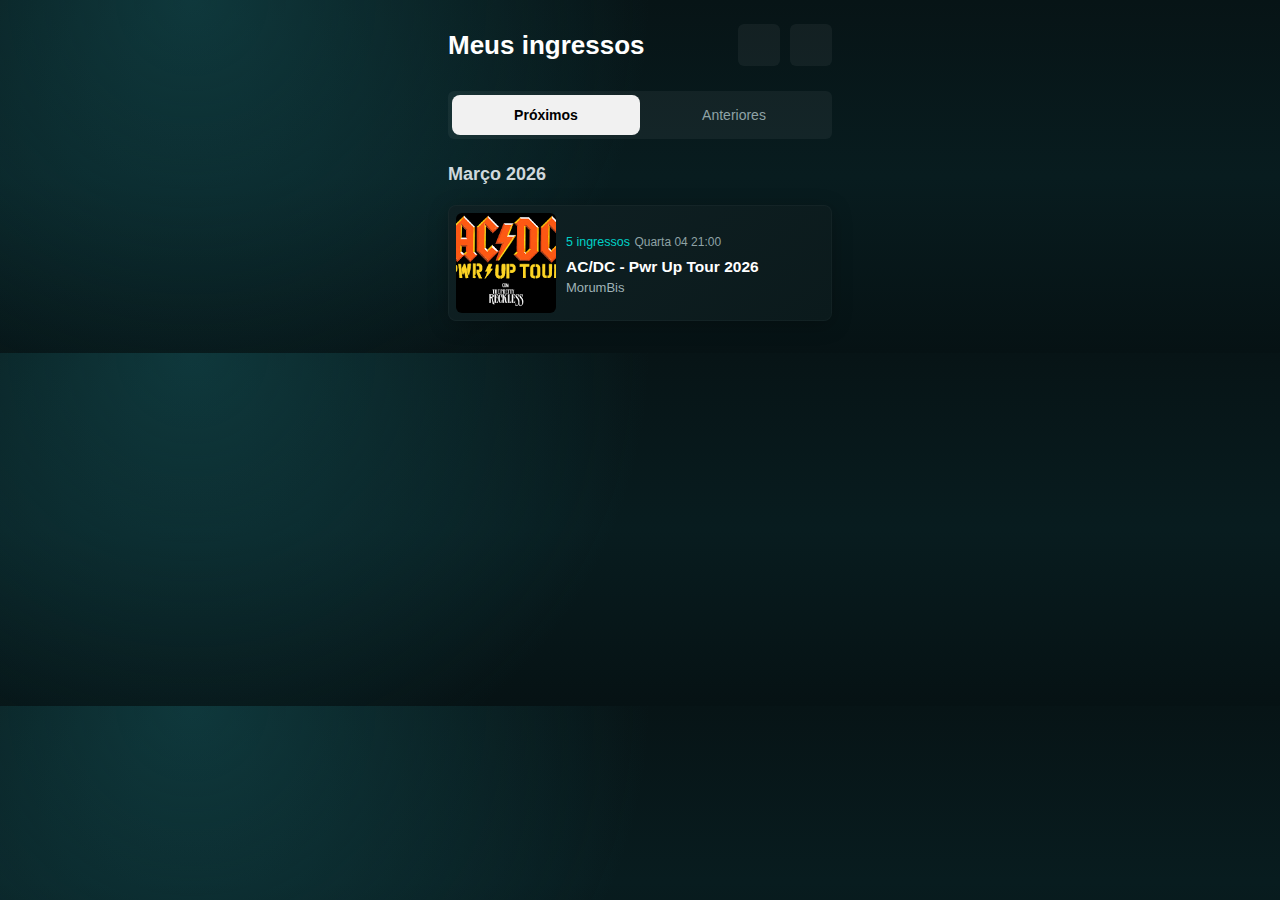
<file: index.html>
<!DOCTYPE html>
<html lang="pt-br">
<head>
  <meta charset="UTF-8">
  <meta name="viewport" content="width=device-width, initial-scale=1.0">
  <title>Meus ingressos</title>

  <link rel="stylesheet" href="home.css">
</head>
<body>

<div class="container">

  <!-- HEADER -->
  <header class="header">
    <h1>Meus ingressos</h1>

    <div class="icons">
      <div class="icon"></div>
      <div class="icon"></div>
    </div>
  </header>

  <!-- TABS -->
  <div class="tabs">
    <button class="tab active">Próximos</button>
    <button class="tab">Anteriores</button>
    
  </div>

  <!-- MÊS -->
  <h2 class="month">Março 2026</h2>


  <a href="ingresso.html" class="event-card">
    
    <img src="assets/acdc.png" class="thumb">

    <div class="event-info">
      <div class="top-line">
        <span class="qtd">5 ingressos</span>
        <span class="date">Quarta 04 21:00</span>
      </div>

      <h3>AC/DC - Pwr Up Tour 2026</h3>
      <p>MorumBis</p>
    </div>

  </a>

</div>

</body>
</html>
</file>
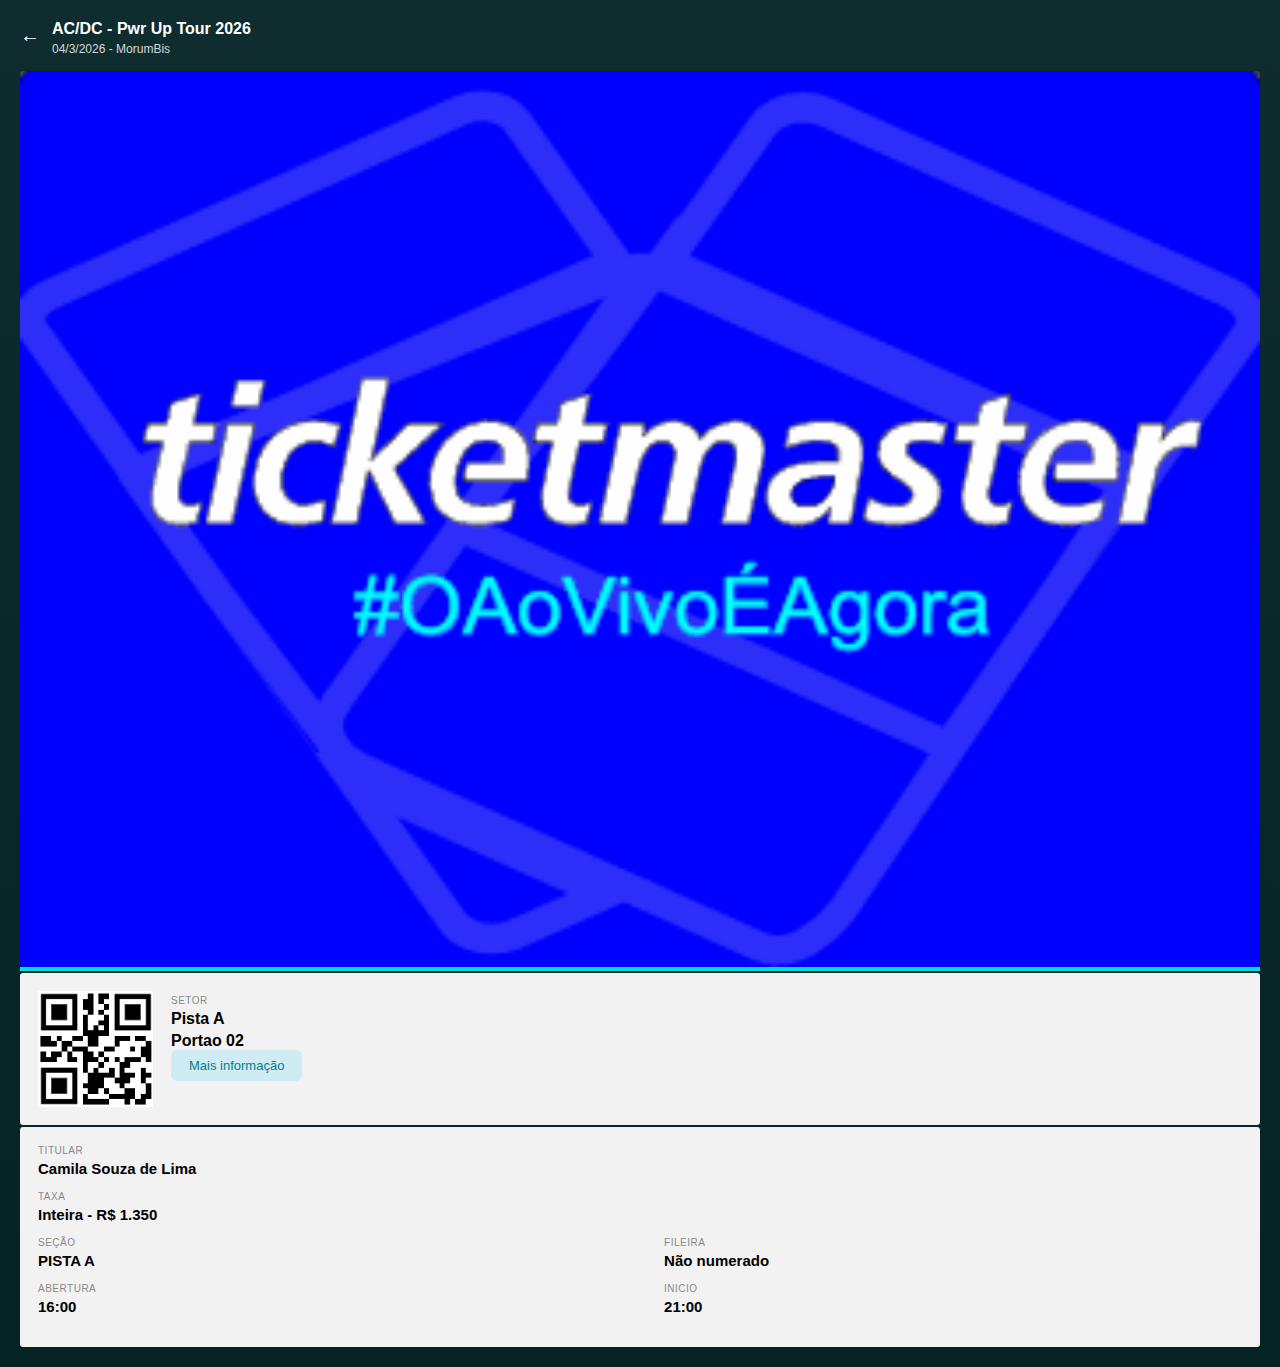
<file: ingresso.html>
<!DOCTYPE html>
<html lang="pt-br">
<head>
<meta charset="UTF-8">
<meta name="viewport" content="width=device-width, initial-scale=1.0">
<title>Ingresso</title>
<link rel="stylesheet" href="style.css">
</head>
<body>

<div class="page">

  <div class="event-header">
    <a href="index.html" class="back">←</a>
    <div>
      <h1>AC/DC - Pwr Up Tour 2026</h1>
      <p>04/3/2026 - MorumBis</p>
      
    </div>
  </div>

  <div class="carousel">

<div class="carousel-track">

  <!-- INGRESSO 1 -->
  <div class="ticket-wrapper">
    <div class="ticketmaster-img">
      <img src="assets/ticketmaster.png">
    </div>

    <div class="progress-container">
      <div class="progress-bar"></div>
    </div>

    <div class="ticket-card top-card">
      <div class="ticket-top">
        <div class="qr-area">
          <img src="assets/qr1.png" class="qr-img">
        </div>

        <div class="ticket-side">

  <div class="side-block">
    <span class="mini-label">SETOR</span>
    <span class="sector-name">Pista A</span>
  </div>

  <div class="side-block acesso">
  <span class="mini-label"></span>
  <span class="sector-name acesso-value">Portao 02</span>
</div>

  <button class="more-info-btn">Mais informação</button>

</div>
      </div>
    </div>

    <div class="ticket-card info-card">
      <div class="info-full">
        <span class="mini-label">TITULAR</span>
        <span class="info-value">Camila Souza de Lima</span>
      </div>

      <div class="info-full">
        <span class="mini-label">TAXA</span>
        <span class="info-value">Inteira - R$ 1.350</span>
      </div>

      <div class="info-row">
        <div>
          <span class="mini-label">SEÇÃO</span>
          <span class="info-value">PISTA A</span>
        </div>
        <div>
          <span class="mini-label">FILEIRA</span>
          <span class="info-value">Não numerado</span>
        </div>
      </div>

      <div class="info-row">
        <div>
          <span class="mini-label">ABERTURA</span>
          <span class="info-value">16:00</span>
        </div>
        <div>
          <span class="mini-label">INICIO</span>
          <span class="info-value">21:00</span>
        </div>
      </div>
    </div>
  </div>


  <!-- INGRESSO 2 -->
  <div class="ticket-wrapper">
    <div class="ticketmaster-img">
      <img src="assets/ticketmaster.png">
    </div>

    <div class="progress-container">
      <div class="progress-bar"></div>
    </div>

    <div class="ticket-card top-card">
      <div class="ticket-top">
        <div class="qr-area">
          <img src="assets/qr1.png" class="qr-img">
        </div>

        <div class="ticket-side">

  <div class="side-block">
    <span class="mini-label">SETOR</span>
    <span class="sector-name">Pista B</span>
  </div>

  <div class="side-block acesso">
  <span class="mini-label"></span>
  <span class="sector-name acesso-value">Portao 04</span>
</div>

  <button class="more-info-btn">Mais informação</button>

</div>
      </div>
    </div>

    <div class="ticket-card info-card">
      <div class="info-full">
        <span class="mini-label">TITULAR</span>
        <span class="info-value">Camila Souza de Lima</span>
      </div>

      <div class="info-full">
        <span class="mini-label">TAXA</span>
        <span class="info-value">Inteira - R$ 1.350</span>
      </div>

      <div class="info-row">
        <div>
          <span class="mini-label">SEÇÃO</span>
          <span class="info-value">PISTA B</span>
        </div>
        <div>
          <span class="mini-label">FILEIRA</span>
          <span class="info-value">Não numerado</span>
        </div>
      </div>

      <div class="info-row">
        <div>
          <span class="mini-label">ABERTURA</span>
          <span class="info-value">16:00</span>
        </div>
        <div>
          <span class="mini-label">INICIO</span>
          <span class="info-value">21:00</span>
        </div>
      </div>
    </div>
  </div>


  <!-- INGRESSO 3 -->
  <div class="ticket-wrapper">
    <div class="ticketmaster-img">
      <img src="assets/ticketmaster.png">
    </div>

    <div class="progress-container">
      <div class="progress-bar"></div>
    </div>

    <div class="ticket-card top-card">
      <div class="ticket-top">
        <div class="qr-area">
          <img src="assets/qr1.png" class="qr-img">
        </div>

        <div class="ticket-side">

  <div class="side-block">
    <span class="mini-label">SETOR</span>
    <span class="sector-name">Arquibancada</span>
  </div>

  <div class="side-block acesso">
  <span class="mini-label"></span>
  <span class="sector-name acesso-value">Portao 06</span>
</div>

  <button class="more-info-btn">Mais informação</button>

</div>
      </div>
    </div>

    <div class="ticket-card info-card">
      <div class="info-full">
        <span class="mini-label">TITULAR</span>
        <span class="info-value">Camila Souza de Lima</span>
      </div>

      <div class="info-full">
        <span class="mini-label">TAXA</span>
        <span class="info-value">Inteira - R$ 850</span>
      </div>

      <div class="info-row">
        <div>
          <span class="mini-label">SEÇÃO</span>
          <span class="info-value">ARQUIBANCADA</span>
        </div>
        <div>
          <span class="mini-label">FILEIRA</span>
          <span class="info-value">Não numerado</span>
        </div>
      </div>

      <div class="info-row">
        <div>
          <span class="mini-label">ABERTURA</span>
          <span class="info-value">16:00</span>
        </div>
        <div>
          <span class="mini-label">INICIO</span>
          <span class="info-value">21:00</span>
        </div>
      </div>
    </div>
  </div>


  <!-- INGRESSO 4 -->
  <div class="ticket-wrapper">
    <div class="ticketmaster-img">
      <img src="assets/ticketmaster.png">
    </div>

    <div class="progress-container">
      <div class="progress-bar"></div>
    </div>

    <div class="ticket-card top-card">
      <div class="ticket-top">
        <div class="qr-area">
          <img src="assets/qr1.png" class="qr-img">
        </div>

        <div class="ticket-side">

  <div class="side-block">
    <span class="mini-label">SETOR</span>
    <span class="sector-name">Cadeira Superior</span>
  </div>

  <div class="side-block acesso">
  <span class="mini-label"></span>
  <span class="sector-name acesso-value">Portao 05</span>
</div>

  <button class="more-info-btn">Mais informação</button>

</div>
      </div>
    </div>

    <div class="ticket-card info-card">
      <div class="info-full">
        <span class="mini-label">TITULAR</span>
        <span class="info-value">Camila Souza de Lima</span>
      </div>

      <div class="info-full">
        <span class="mini-label">TAXA</span>
        <span class="info-value">Inteira - R$ 1.490</span>
      </div>

      <div class="info-row">
        <div>
          <span class="mini-label">SEÇÃO</span>
          <span class="info-value">CADEIRA SUPERIOR</span>
        </div>
        <div>
          <span class="mini-label">FILEIRA</span>
          <span class="info-value">Não numerado</span>
        </div>
      </div>

      <div class="info-row">
        <div>
          <span class="mini-label">ABERTURA</span>
          <span class="info-value">16:00</span>
        </div>
        <div>
          <span class="mini-label">INICIO</span>
          <span class="info-value">21:00</span>
        </div>
      </div>
    </div>
  </div>


  <!-- INGRESSO 5 -->
  <div class="ticket-wrapper">
    <div class="ticketmaster-img">
      <img src="assets/ticketmaster.png">
    </div>

    <div class="progress-container">
      <div class="progress-bar"></div>
    </div>

    <div class="ticket-card top-card">
      <div class="ticket-top">
        <div class="qr-area">
          <img src="assets/qr1.png" class="qr-img">
        </div>

        <div class="ticket-side">

  <div class="side-block">
    <span class="mini-label">SETOR</span>
    <span class="sector-name">Cadeira Inferior</span>
  </div>

  <div class="side-block acesso">
  <span class="mini-label"></span>
  <span class="sector-name acesso-value">Portao 16</span>
</div>

  <button class="more-info-btn">Mais informação</button>

</div>
      </div>
    </div>

    <div class="ticket-card info-card">
      <div class="info-full">
        <span class="mini-label">TITULAR</span>
        <span class="info-value">Camila Souza de Lima</span>
      </div>

      <div class="info-full">
        <span class="mini-label">TAXA</span>
        <span class="info-value">Inteira - R$ 1.590</span>
      </div>

      <div class="info-row">
        <div>
          <span class="mini-label">SEÇÃO</span>
          <span class="info-value">CADEIRA INFERIOR</span>
        </div>
        <div>
          <span class="mini-label">FILEIRA</span>
          <span class="info-value">Não numerado</span>
        </div>
      </div>

      <div class="info-row">
        <div>
          <span class="mini-label">ABERTURA</span>
          <span class="info-value">16:00</span>
        </div>
        <div>
          <span class="mini-label">INICIO</span>
          <span class="info-value">21:00</span>
        </div>
      </div>
    </div>
  </div>

  

</div>
<script src="script.js"></script>
</body>
</html>
</file>
<file: home.css>
* {
  margin: 0;
  padding: 0;
  box-sizing: border-box;
  font-family: -apple-system, BlinkMacSystemFont, "Segoe UI", Roboto, sans-serif;
}

body {
  background:
    radial-gradient(circle at 15% 0%, rgba(20, 80, 85, 0.6), transparent 40%),
    linear-gradient(180deg, #071416 0%, #081c1f 50%, #061214 100%);
  color: white;
}

.container {
  max-width: 420px;
  margin: auto;
  padding: 24px 18px;
}

/* HEADER */
.header {
  display: flex;
  justify-content: space-between;
  align-items: center;
  margin-bottom: 25px;
}

.header h1 {
  font-size: 26px;
  font-weight: 600;
}

.icons {
  display: flex;
  gap: 10px;
}

.icon {
  width: 42px;
  height: 42px;
  background: rgba(255,255,255,0.05);
  border-radius: 6px;
}

/* TABS */
.tabs {
  display: flex;
  background: rgba(255,255,255,0.05);
  border-radius: 6px;
  padding: 4px;
  margin-bottom: 25px;
}

.tab {
  flex: 1;
  border: none;
  padding: 12px 0;
  border-radius: 8px;
  background: transparent;
  color: #8fa3a6;
  font-size: 14px;
  cursor: pointer;
}

.tab.active {
  background: #f1f1f1;
  color: black;
  font-weight: 600;
}

/* MÊS */
.month {
  font-size: 18px;
  margin-bottom: 20px;
  color: #cfd8dc;
}

/* CARD */
.event-card {
  display: flex;
  gap: 10px;
  background: linear-gradient(145deg, #0f2023, #0b1a1c);
  border-radius: 8px;
  padding: 8px;
  text-decoration: none;
  color: white;
  margin-bottom: 8px;

  box-shadow: 
    0 4px 20px rgba(0,0,0,0.25),
    inset 0 0 0 1px rgba(255,255,255,0.03);

  transition: 0.9s;
}

.event-card:active {
  transform: scale(0.98);
}

/* IMAGEM */
.thumb {
  width: 100px;
  height: 100px;
  border-radius: 6px;
  object-fit: cover;
}

/* INFO */
.event-info {
  flex: 1;
  display: flex;
  flex-direction: column;
  justify-content: center;
}

.top-line {
  display: -ms-inline-grid;
  justify-content: space-between;
  margin-bottom: 8px;
}

.qtd {
  color: #00d1c7;
  font-weight: 450;
  font-size: 12.5px;
}

.date {
  font-size: 12px;
  color: #8fa3a6;
  
}

/* TITULO */
h3 {
  font-size: 15.5px;
  font-weight: 600;
  margin-bottom: 4px;
}

/* LOCAL */
.event-info p {
  font-size: 13px;
  color: #9fb3b6;
}
</file>
<file: style.css>
body{
  margin:0;
  font-family:Arial, Helvetica, sans-serif;
  background:linear-gradient(180deg,#0f2c2f,#052325);
  color:white;
}

.page{
  padding:20px;
}

.event-header{
  display:flex;
  gap:12px;
  align-items:flex-start;
  margin-bottom:15px;
}

.back{
  text-decoration:none;
  color:white;
  font-size:20px;
  margin-top:4px;
}

.event-header h1{
  font-size:16px;
  margin:0 0 4px 0;
}

.event-header p{
  font-size:12px;
  margin:0;
  opacity:0.8;
}

.event-header span{
  font-size:12px;
  opacity:0.7;
}

.ticketmaster-img img{
  width:100%;
  border-radius:3px;
  display:block;
}

.progress-container{
  height:4px;
  background:#6a868a;
  position:relative;
  overflow:hidden;
}

.progress-bar{
  position:absolute;
  inset:0;
  background:#03ddd2;
  animation:wipe 20s linear infinite;
}

@keyframes wipe{
  from{
    clip-path: inset(0 0 0 0);
  }
  to{
    clip-path: inset(0 100% 0 0);
  }
}

.ticket-card{
  background:#f2f2f2;
  color:#000;
  border-radius:3px;
  padding:18px;
}

.top-card{
  margin-top:2px; /* praticamente colado */
}

.info-card{
  margin-top:2px;
}

.ticket-top{
  display:flex;
  align-items:flex-start;
  gap:18px;
}

.qr-area{
  width:115px;
  flex-shrink:0;
}

.info-row{
  display:flex;
  justify-content:space-between;
  margin-bottom:14px;
}
.info-full{
  margin-bottom:14px;
}
.info-row > div{
  width:48%;
}

.qr-img{
  width:100%;
  display:block;
}

.ticket-side{
  display:flex;
  flex-direction:column;
  padding-top:4px;
}

.mini-label{
  font-size:10px;
  color:#8a8a8a;
  letter-spacing:0.5px;
  display:block;
  margin-bottom:4px;
}

.sector-name{
  font-size:16px;
  font-weight:600;
  margin-bottom:12px;
}

.more-info-btn{
  background:#00c4f525;
  color:#067d8d;
  border:none;
  padding:8px 18px;
  font-size:13px;
  font-weight:500;
  border-radius:6px;
  width:max-content;
}

.info-grid{
  display:grid;
  grid-template-columns:1fr 1fr;
  gap:18px 30px;
}

.info-value{
  font-size:15px;
  font-weight:600;
  display:block;
}
/* ===== CARROSSEL ===== */

.carousel{
  overflow:hidden;
  width:100%;
}

.carousel-track{
  display:flex;
  gap:0;
  transition:transform 0.4s ease;
}

.ticket-wrapper{
  min-width:100%;
  box-sizing:border-box;
}

/* Remove qualquer scrollbar global */
body{
  overflow:hidden;
}

.carousel::-webkit-scrollbar{
  display:none;
}
body{
  margin:0;
  font-family:Arial, Helvetica, sans-serif;
  background:linear-gradient(180deg,#0f2c2f,#052325);
  color:white;
}

.page{
  padding:20px;
}

.event-header{
  display:flex;
  gap:12px;
  align-items:flex-start;
  margin-bottom:15px;
}

.back{
  text-decoration:none;
  color:white;
  font-size:20px;
  margin-top:4px;
}

.event-header h1{
  font-size:16px;
  margin:0 0 4px 0;
}

.event-header p{
  font-size:12px;
  margin:0;
  opacity:0.8;
}

.event-header span{
  font-size:12px;
  opacity:0.7;
}

.ticketmaster-img img{
  width:100%;
  border-radius:3px;
  display:block;
}

.progress-container{
  height:4px;
  background:#6a868a;
  position:relative;
  overflow:hidden;
}

.progress-bar{
  position:absolute;
  inset:0;
  background:#03ddd2;
  animation:wipe 20s linear infinite;
}

@keyframes wipe{
  from{
    clip-path: inset(0 0 0 0);
  }
  to{
    clip-path: inset(0 100% 0 0);
  }
}

.ticket-card{
  background:#f2f2f2;
  color:#000;
  border-radius:3px;
  padding:18px;
}

.top-card{
  margin-top:2px; /* praticamente colado */
}

.info-card{
  margin-top:2px;
}

.ticket-top{
  display:flex;
  align-items:flex-start;
  gap:18px;
}

.qr-area{
  width:115px;
  flex-shrink:0;
}

.info-row{
  display:flex;
  justify-content:space-between;
  margin-bottom:14px;
}
.info-full{
  margin-bottom:14px;
}
.info-row > div{
  width:48%;
}

.qr-img{
  width:100%;
  display:block;
}

.ticket-side{
  display:flex;
  flex-direction:column;
  padding-top:4px;
}

.mini-label{
  font-size:10px;
  color:#8a8a8a;
  letter-spacing:0.5px;
  display:block;
  margin-bottom:4px;
}

.sector-name{
  font-size:16px;
  font-weight:600;
  margin-bottom:12px;
}

.more-info-btn{
  background:#00c4f525;
  color:#067d8d;
  border:none;
  padding:8px 18px;
  font-size:13px;
  font-weight:500;
  border-radius:6px;
  width:max-content;
}

.info-grid{
  display:grid;
  grid-template-columns:1fr 1fr;
  gap:18px 30px;
}

.info-value{
  font-size:15px;
  font-weight:600;
  display:block;
}
/* ===== CARROSSEL ===== */

.carousel{
  overflow:hidden;
  width:100%;
}

.carousel-track{
  display:flex;
  gap:0;
  transition:transform 0.4s ease;
}

.ticket-wrapper{
  min-width:100%;
  box-sizing:border-box;
}

/* Remove qualquer scrollbar global */
body{
  overflow:hidden;
}

.carousel::-webkit-scrollbar{
  display:none;
}
</file>
